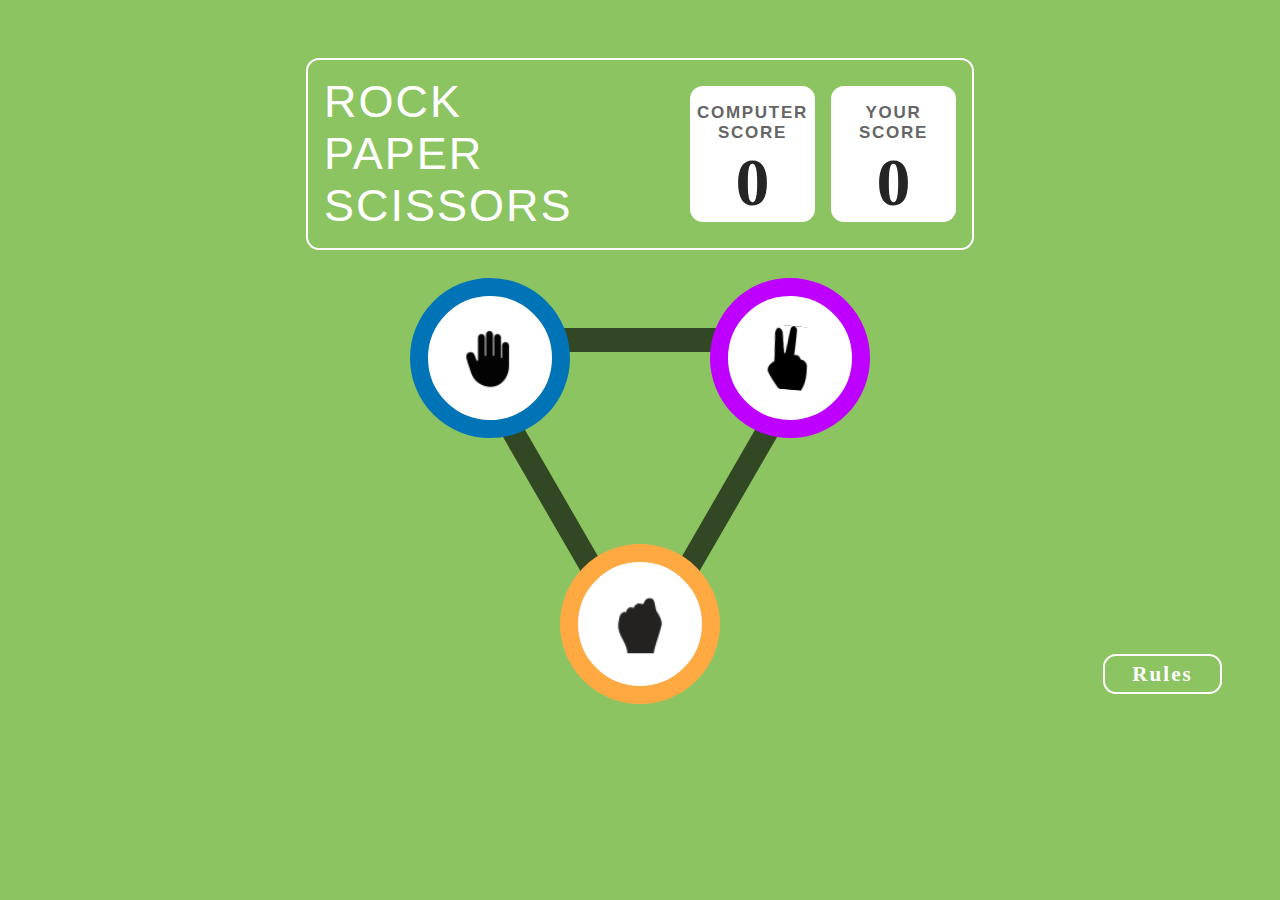
<file: index.html>
<!DOCTYPE html>
<html lang="en">
<head>
    <title>FlexBox </title>
    <meta name="viweport" content="width=device-width , initial-scale=1">
    <link rel="stylesheet" href="index.css">
</head>
<body>
    <header>
        <div class="Container">
            <div class="upper">
                <p class="names">ROCK<br>PAPER<br>SCISSORS</p>
            </div>
            <div class="upper" id="hbox">
                <div class="score" id="scorec">
                    <span id="scorecname">
                        <p class="hscore">
                            COMPUTER <br>
                            SCORE
                        </p>
                        <p class="hhscore" id="scorecomp">
                            0
                        </p>
                    </span>
                </div>

                <div class="score" id="scoreu">
                    <span id="scoreuname">
                        <p class="hscore">
                            YOUR <br>
                            SCORE
                        </p>
                        <p class="hhscore" id="scoreuser">
                            0
                        </p>
                    </span>
                </div>
            </div>

        </div>

    </header>
    <div class="gamebox">
        <div class="mumma hidden">
            <div class="triangle"></div>
            <div class="triangle1"></div>
            <button class="number top " id="rock"></button>
            <button class="number bottom-left" id="paper"></button>
            <button class="number bottom-right" id="scissors"></button>
        </div>
        <div class="mainresbox">
            <div class="resultgen">
                <div class="resultgenchoice">
                    <div class="rc" id="yourchoice">YOUR'S CHOICE</div>
                    <div class="rc" id="compchoice">COMPUTER'S CHOICE</div>
                </div>
                <div class="circleanimate">
                    <div class="pulse onepulse">
                        <div class="main one"></div>
                        <span id="firstspan"style="--i: 1;"></span>
                        <span id="firstspan"style="--i: 2;"></span>
                        <span id="firstspan"style="--i: 3;"></span>
                    </div>
                    <div class="addBox hidden">
                        <div id="status"></div>
                        <div id="status1">AGAINST PC</div>
                        <div>
                        <button id="addBox">Play Again</button>
                    </div>
                    </div>
                    <div class="pulse twopulse">
                        <div class="main two"></div>
                        <span id="secondspan"style="--i: 1;"></span>
                        <span id="secondspan"style="--i: 2;"></span>
                        <span id="secondspan"style="--i: 3;"></span>
                    </div>
                </div>
            </div>
        </div>
    </div>

    <div class="rulesandnext">
        <div class="guidelines hidden">
            <button id=cross>X</button>
            <h1>Game Rules</h1>
            <ul>
                <li>Rock beats scissors, scissors beat paper, and paper beats rock.</li>
                <li>Agree ahead of time whether you’ll count off “rock, paper, scissors, shoot” or just “rock, paper,
                    scissors.”</li>
                <li>Use rock, paper, scissors to settle minor decisions or simply play to pass the time</li>
                <li>If both players lay down the same hand, each player lays down another hand</li>
            </ul>
        </div>
        <div class="container">
            <button class="sub-box" id="togglerguidelines">Rules</button>
            <a href="final.html">
                <button class="sub-box hidden">Next</button>
            </a>
            </div>
    </div> 
    <script src="script.js"></script>
</body>

</html>
</file>
<file: index.css>
@font-face {
    font-family: 'Dangrek';
    src: url('path-to-your-font/Dangrek-Regular.woff2') format('woff2'),
        /* Modern Browsers */
}

:root {
    --rock: url(images/fist.svg);
    --paper: url(images/hand.svg);
    --scissors: url(images/peace.svg);
    --bgc: #8CC461;
    --bx1: #FFA943;
    --bx2: #BD00FF;
    --bx3: #0074B6;

}

button:hover {
    cursor: pointer;
    background-color: #3e8e4172
}

button:active {
    background-color: #3e8e4173;
    box-shadow: 0 7px #666;
    transform: translateY(4px);
}

body {
    background-color: #8CC461;
    display: flex;
    justify-content: center;
    align-items: center;
    position: relative;
}

header {
    position: absolute;
    top: 50px;
    display: flex;
    align-self: flex-start;
    width: 50%;
    padding: 1em;
    border: 2px solid #fff;
    border-radius: 13px;
}

.Container {
    display: flex;
    justify-content: space-between;
    overflow: hidden;
    width: 100%;
}

.upper {
    display: flex;
    align-items: center;
}

.names {
    margin: 0;
    color: white;
    font-family: Arial, Helvetica, sans-serif;
    font-size: 45px;
    letter-spacing: 2px;
}

#hbox {
    overflow: hidden;
    display: flex;
    justify-content: space-between;
    width: 50%;
    justify-content: end;

}

#hbox .score {
    display: inline-block;
    flex-shrink: 0;
    background-color: white;
    border-radius: 13px;
    width: 125px;
    padding: 0%;
    margin-left: 1em;
}

.hscore {
    margin-bottom: 0;
    text-align: center;
    color: #656565;
    font-family: Arial, Helvetica, sans-serif;
    font-size: 17px;
    font-style: normal;
    font-weight: 700;
    line-height: normal;
    letter-spacing: 1.7px; 
}

.hhscore {

    margin: 0;
    color: #252525;
    text-align: center;
    font-family: Roboto;
    font-size: 68px;
    font-style: normal;
    font-weight: 700;
}

.rulesandnext {
    display: flex;
    flex-direction: column;
    justify-content: space-between;
    align-items: flex-end;
    width: 350px;
    height: auto;
    position: absolute;
    right: 50px;
    bottom: 25px;
}

.guidelines {
    display: grid;
    position: relative;
    place-items: center;
    height: auto;
    width: 300px;
    background-color: #004429;
    color: #FFF;
    border: 7px solid white;
    border-radius: 5%;
    margin-bottom: 24px;
    
}

.guidelines.hidden {
    display: none;
}

.guidelines #cross {
    font-family: 'Dangrek', sans-serif;
    font-size: large;
    position: absolute;
    right: -20px;
    top: -20px;
    color: #fff;
    border: 7px solid white;
    background-color: red;
    padding: 4px 12px;
    border-radius: 50%;
    

}

.guidelines ul {
    margin-top: 0;
    padding-right: 2vw;
}

.guidelines ul li::marker {
    color: yellow;
    font-size: x-large;
}

.guidelines ul li {
    text-align: justify;
    font-size: medium;
    list-style-type: square;
    margin-bottom: 10px;

}

.container {
    display: flex;
    justify-content: end;
    width: 80%;
}

.sub-box {
    border: 2px solid white;
    background-color: transparent;
    color: #fff;
    width: 119px;
    height: 40px;
    border-radius: 13px;
    font-family: Roboto;
    font-size: 21px;
    font-style: normal;
    font-weight: 600;
    line-height: normal;
    letter-spacing: 2.1px;
    margin-left: 20px;
}

.sub-box.hidden {
    display: none;
}

/*GameBox*/
.gamebox {
    display: flex;
    flex-direction: column;
    align-items: center;
    margin-top: 20REM;
    width: 50%;
}

/*Triangle*/
.mumma {
    position: fixed;
    display: flex;
    justify-content: baseline;
    width: fit-content;
    position: relative;
    margin-bottom: 5vh;
    display: block;
}



.triangle {
    width: 0;
    height: 0;
    border-left: 200px solid transparent;
    border-right: 200px solid transparent;
    border-top: 346.4px solid rgba(0, 0, 0, 0.64);
    position: relative;
}

.triangle1 {
    bottom: 13%;
    right: calc(10%);
    align-self: center;
    width: 0;
    height: 0;
    border-left: 160px solid transparent;
    border-right: 160px solid transparent;
    border-top: 277.12px solid #8CC461;
    position: absolute;
}

button.number {
    height: 160px;
    width: 160px;
    display: flex;
    justify-content: center;
    align-items: center;
    color: black;
    font-weight: bold;
    border-radius: 50%;
    position: absolute;
    background-color: #FFF;
}

.top {
    background: var(--rock) no-repeat center;
    border: 18px solid var(--bx1);
    bottom: -30px;
    left: 30%;
}

.bottom-left {
    background: var(--paper) no-repeat center;
    align-self: flex-end;
    border: 18px solid var(--bx3);
    top: -50px;
    left: -30px;
}

.bottom-right {
    background: var(--scissors) no-repeat center;
    background-size: 50px;
    align-self: flex-end;
    border: 18px solid var(--bx2);
    top: -50px;
    right: -30px;
}

/*RESULT GEN*/
.mainresbox {
    display: none;
    width: 100%;
}

.resultgen {
    width: 100%;
}

.resultgenchoice {
    display: flex;
    justify-content: space-between;
    margin: 10px;
}

.resultgenchoice .rc {
    color: #FFF;
    font-family: Roboto;
    font-size: 17px;
    font-style: normal;
    font-weight: 600;
    line-height: normal;
    letter-spacing: 1.7px;
    margin: 10px 30px;
}

/*RESULT GEN CIRCLE ANIMATION*/
.circleanimate {
    display: flex;
    justify-content: space-between;
    align-items: center;
    height: auto;
    width: auto;
    position: relative;

}


.pulse {
    width: 150px;
    height: 150px;
    border-radius: 50%;
    background-color: transparent;
    border: 28px solid transparent;
}


.pulse .main {
    position: absolute;
    top: 0%;
    border: 28px solid rgb(237, 12, 8);
    width: 150px;
    height: 150px;
    z-index: 1;
    border-radius: 50%;
    background-color: #fff;
    background-image: var(--rock);
    background-repeat: no-repeat;
    background-position: center;

}

.addBox.hidden {
    display: none;
    flex-direction: column;
    justify-content: center;
    align-items: center;
    align-self: center;
    justify-content: center;
}

.addBox #status {
    color: #FFF;
    text-align: center;
    font-family: Roboto;
    font-size: 39px;
    font-style: normal;
    font-weight: 800;
    line-height: normal;
    letter-spacing: 3.9px;
}

.addBox #status1 {
    margin-top: 10px;
    color: #FFF;
    text-align: center;
    font-family: Roboto;
    font-size: 25px;
    font-style: normal;
    font-weight: 800;
    line-height: normal;
    letter-spacing: 2.5px;
}

#addBox {
    margin-top: 10px;
    width: 174px;
    height: 44px;
    border-radius: 9px;
    border-color: inherit;
    background: #FFF;
    color: #6B6B6B;
    font-family: Arial, Helvetica, sans-serif;
    font-size: 15px;
    font-style: normal;
    font-weight: 600;
    line-height: normal;
    letter-spacing: 1.5px;
}

.main.two {
    position: absolute;
    top: 0%;
    border: 28px solid rgb(8, 237, 8);
    width: 150px;
    height: 150px;
    z-index: 1;
    border-radius: 50%;
    background-color: #fff;
    background-repeat: no-repeat;
    background-position: center;

}

.main.one {
    left: 0%;
}

.main.two {
    right: 0%;
}

.pulse #firstspan {
    position: absolute;
    top: 0%;
    left: 0%;
    width: 150px;
    height: 150px;
    border: 28px solid green;
    background-color: green;
    border-radius: inherit;
    opacity: 0.8;
}

.pulse #secondspan {
    position: absolute;
    top: 0%;
    right: 0%;
    width: 150px;
    height: 150px;
    border: 28px solid green;
    background-color: green;
    border-radius: inherit;
    opacity: 0.8;
}

.pulse.onepulse.animate #firstspan {
    animation: pulseanimation 4s ease-out infinite;
    animation-delay: calc(0.5s * var(--i));

}

.pulse.twopulse.animate #secondspan {
    animation: pulseanimation 4s ease-out infinite;
    animation-delay: calc(0.5s * var(--i));

}
@keyframes pulseanimation {
    100% {
        opacity: 0;
        transform: scale(2);
    }
}

/*Final page CSS*/
.finalbodypage {
    width: 100%;

}

.finalstuff {
    display: flex;
    flex-direction: column;
    align-items: center;
    padding: 10px;
}
#Trophy{
margin-top: -100px;
margin-left: -50px;
width: 100%;
height:50vh ;}
#aa1 {
    margin-bottom: 30px;
    width: auto;
    height: 86px;
    flex-shrink: 0;
    color: #FFF;
    text-align: center;
    font-family: Arial, Helvetica, sans-serif;
    font-size: 110px;
    font-style: normal;
    font-weight: 600;
    line-height: normal;
    letter-spacing: 9.1px;
}

#aa2 {

    margin-bottom: 10px;
    color: #FFF;
    text-align: center;
    font-family: Arial, Helvetica, sans-serif;
    font-size: 50px;
    font-style: normal;
    font-weight: 600;
    line-height: normal;
    letter-spacing: 4.1px;
}

#aa3 {
    padding: 10px;
}
#aa3 button{
    font-size: x-large;
    width: 200px;
    height: 70px;
    border-color: #fff;
}
</file>
